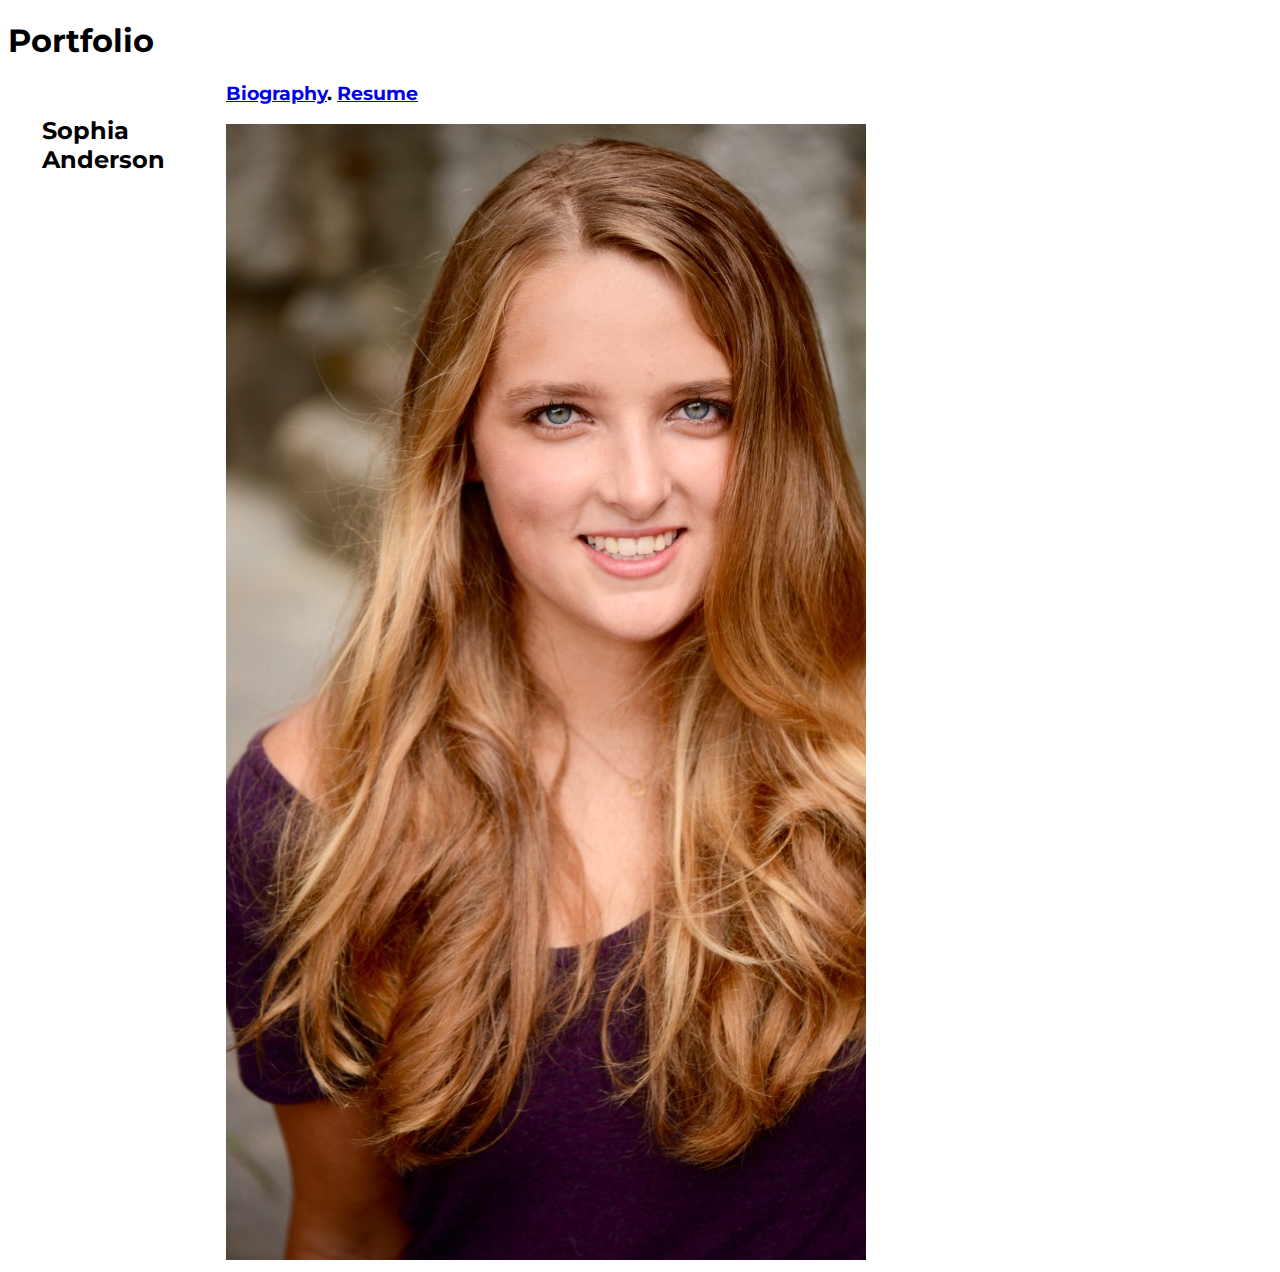
<file: index.html>
<!-- Sophia Anderson
     Comp 20, Assignment 1
     February 2018 
     
     index.html           -->

<!DOCTYPE html>
<html>
<head>
    <title> Sophia Anderson Index </title>
    <link REL=StyleSheet HREF="portfoliostyle.css" TYPE="text/css" MEDIA=screen>
    <link href="https://fonts.googleapis.com/css?family=Montserrat" rel="stylesheet">
</head>
<body>

<h1> Portfolio</h1>
<h2> Sophia Anderson </h2>
<h3>   <a href="bio.html">Biography</a>.
    <a href="resume.html">Resume</a> </h3>
<img src= "headshot.jpg" alt="Sophia's headshot">

</body>
</html>
</file>
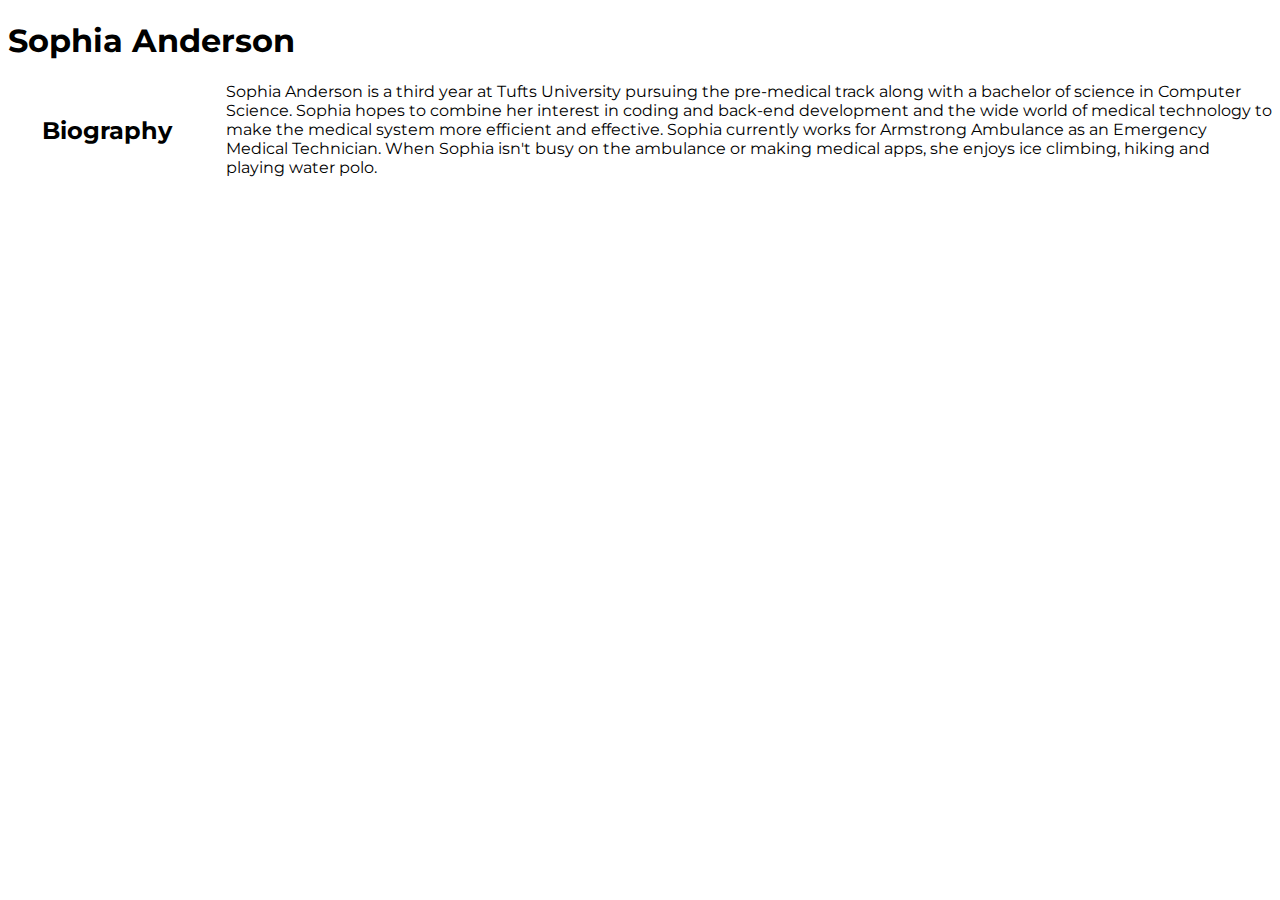
<file: bio.html>
<!-- Sophia Anderson
     Comp 20, Assignment 1
     February 2018 
     
     bio.html           -->

<!DOCTYPE html>
<html>
<head>
    <title> Sophia Anderson Biography </title>
    <link REL=StyleSheet HREF="portfoliostyle.css" TYPE="text/css" MEDIA=screen>
    <link href="https://fonts.googleapis.com/css?family=Montserrat" rel="stylesheet">
</head>
<body>
    <h1> Sophia Anderson</h1>
    <h2> Biography</h2>

    <p> Sophia Anderson is a third year at Tufts University pursuing the 
        pre-medical track along with a bachelor of science in Computer Science.
        Sophia hopes to combine her interest in coding and back-end development
        and the wide world of medical technology to make the medical 
        system more efficient and effective. Sophia currently works for 
        Armstrong Ambulance as an Emergency Medical Technician. When Sophia 
        isn't busy on the ambulance or making medical apps, she enjoys ice 
        climbing, hiking and playing water polo.  </p>

</body>
</file>
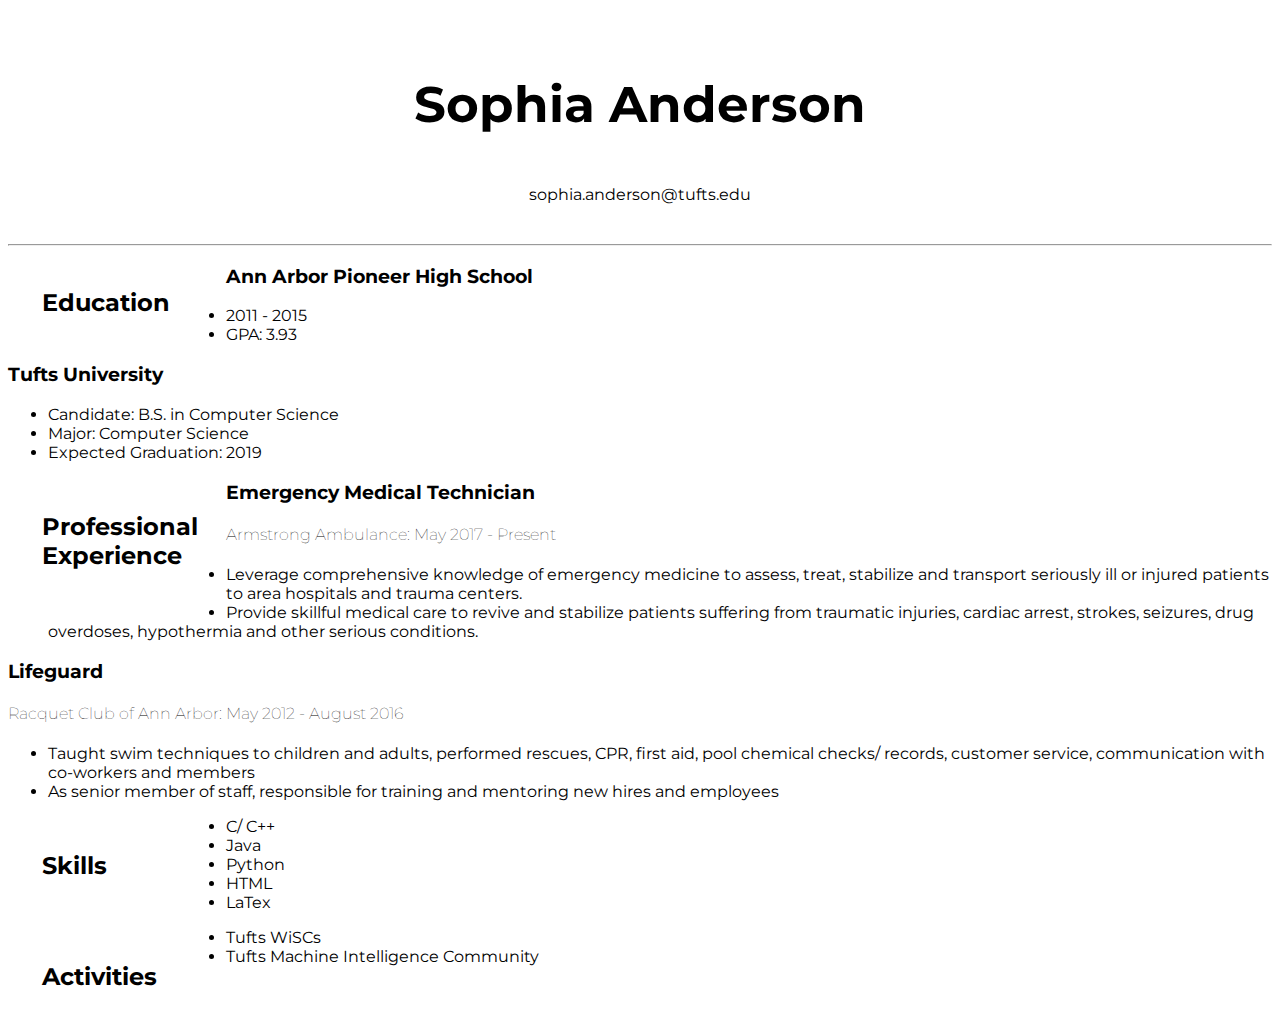
<file: resume.html>
<!-- Sophia Anderson
     Comp 20, Assignment 1
     February 2018 
     
     HTML resume document
     resume.html           -->


<!DOCTYPE html>
<html>
<head>
    <title> Sophia Anderson Resume </title>
    <link REL=StyleSheet HREF="portfoliostyle.css" TYPE="text/css" MEDIA=screen>
    <link href="https://fonts.googleapis.com/css?family=Montserrat" rel="stylesheet">
</head>
<body>
<div id="header"> <p id ="name"> Sophia Anderson </p>
<p id ="email"> sophia.anderson@tufts.edu</p> </div> 
<hr>
<h2> Education </h2>
     <div class="examples">
    <h3> Ann Arbor Pioneer High School</h3> 
    <UL>
        <li>2011 - 2015</li> 
        <li>GPA: 3.93</li>
    </UL> 
    <h3>Tufts University</h3>
    <UL> 
        <li>Candidate: B.S. in Computer Science</li>
        <li>Major: Computer Science</li>
        <li>Expected Graduation: 2019</li>
    </UL> </div>
<h2> Professional Experience</h2>
<div class="examples">
<h3> Emergency Medical Technician</h3>
    <h4> Armstrong Ambulance: May 2017 - Present</h4>
    <UL><li> Leverage comprehensive knowledge of emergency medicine to
assess, treat, stabilize and transport seriously ill or injured patients
to area hospitals and trauma centers.</li> 
    <li>Provide skillful medical care to revive and stabilize patients
suffering from traumatic injuries, cardiac arrest, strokes, seizures,
drug overdoses, hypothermia and other serious conditions.</li> </UL>
<h3> Lifeguard </h3> 
    <h4> Racquet Club of Ann Arbor: May 2012 - August 2016</h4>
    <UL>
    <li>Taught swim techniques to children and adults, performed rescues, CPR, 
        first aid, pool chemical checks/ records, customer service, 
        communication with co-workers and members </li>
    <li> As senior member of staff, responsible for training and mentoring new
        hires and employees</li>
    </UL> </div>
<h2> Skills </h2>
     <div class="examples"> <UL>
    <li> C/ C++</li>
    <li> Java </li>
    <li> Python</li>
    <li> HTML </li>
    <li> LaTex </li>
</UL> </div>
<h2> Activities </h2>
     <div class="examples"> <UL>
    <li> Tufts WiSCs</li>
    <li> Tufts Machine Intelligence Community </li>
</UL> </div>
</body>
</html>
</file>
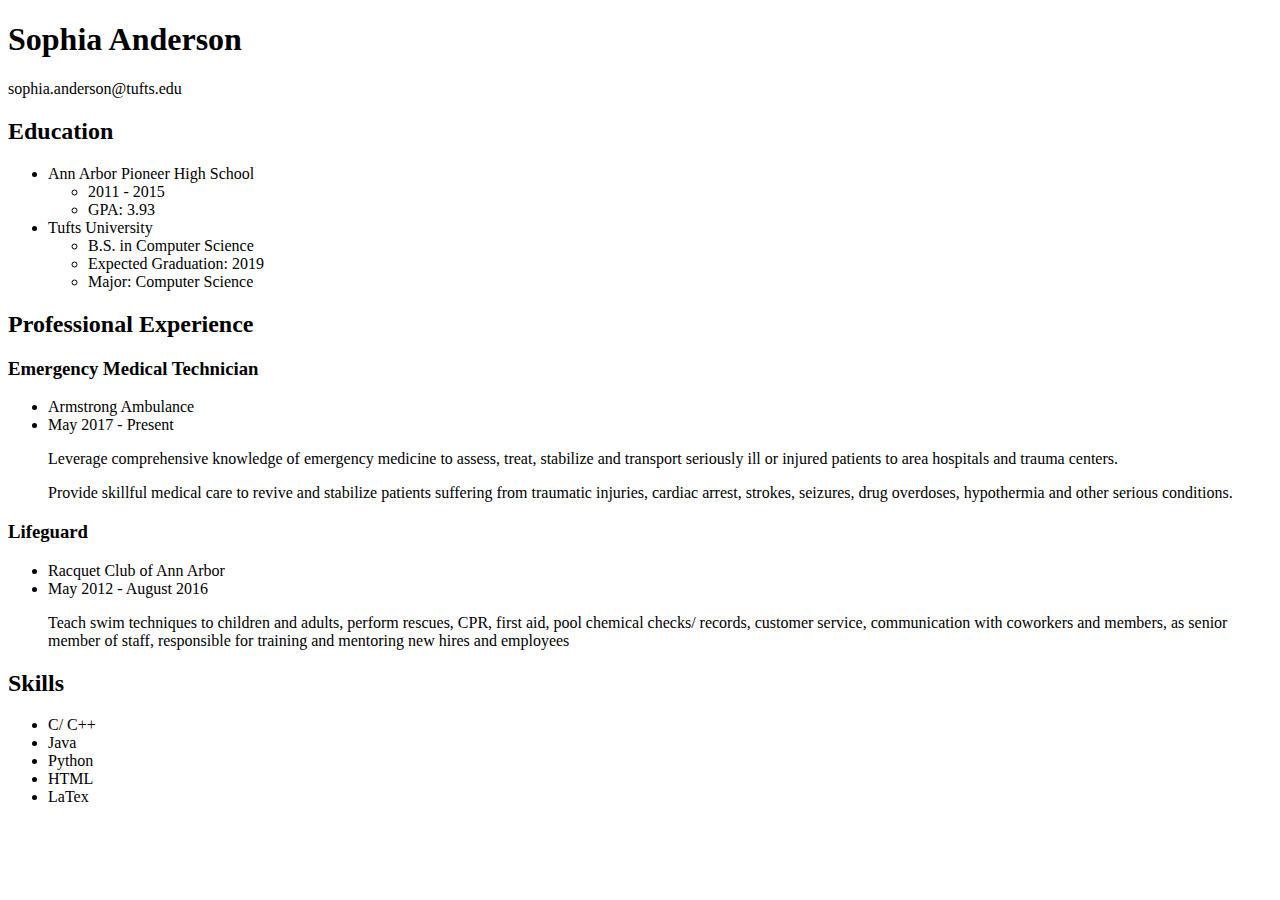
<file: portfolio/resume.html>
<!DOCTYPE html>
<html>
<head>
    <title> Sophia Anderson Resume </title>
</head>
<body>
<h1> Sophia Anderson </h1>
<p> sophia.anderson@tufts.edu</p>
<h2> Education </h2>
<UL>
    <li> Ann Arbor Pioneer High School </li>
    <UL>
        <li>2011 - 2015</li> 
        <li>GPA: 3.93</li>
    </UL>
    <li> Tufts University</li>
    <UL> 
        <li>B.S. in Computer Science</li>
        <li>Expected Graduation: 2019</li>
        <li>Major: Computer Science</li>
    </UL>
</UL>
<h2> Professional Experience</h3>
<h3> Emergency Medical Technician</h3>
    <UL>
    <li> Armstrong Ambulance</li>
    <li> May 2017 - Present</li>
    <p> Leverage comprehensive knowledge of emergency medicine to
assess, treat, stabilize and transport seriously ill or injured patients
to area hospitals and trauma centers.</p>
<p>Provide skillful medical care to revive and stabilize patients
suffering from traumatic injuries, cardiac arrest, strokes, seizures,
drug overdoses, hypothermia and other serious conditions.</p>
</UL>
<h3>Lifeguard </h3> 
    <UL><li> Racquet Club of Ann Arbor </li>
    <li>May 2012 - August 2016</li> 
    <p> Teach swim techniques to children and adults, perform rescues, CPR, 
        first aid, pool chemical checks/ records, customer service, 
        communication with coworkers and members, as senior member of staff, 
        responsible for training and mentoring new hires and employees</p>
    </UL>
</h3>
<H2> Skills </H2>
<UL>
    <li> C/ C++</li>
    <li> Java </li>
    <li> Python</li>
    <li> HTML </li>
    <li> LaTex </li>
</UL>
</body>
</html>
</file>
<file: portfoliostyle.css>
#header {
    text-align: center; 
    padding: 1em; 
    clear: left;
}

#name {
    font-weight: bold; 
    font-size: 50px; 
}
#position {
    font-weight: bold;
    font-size: 20px; 
}

body {
    font-family: 'Montserrat', sans-serif;
}

h2 {
    font-weight: bolder;
    float: left; 
    width: 150px; 
    margin: 10px; 
    padding: 1em; 
}

h3 {
    font-weight: bold;
}

h4 {
    font-weight: lighter;
    font-color: grey; 
}

#examples{
    margin-left: 170px;
    border-left: 2px solid gray;
    padding: 1em;
    overflow: hidden;
}
</file>
